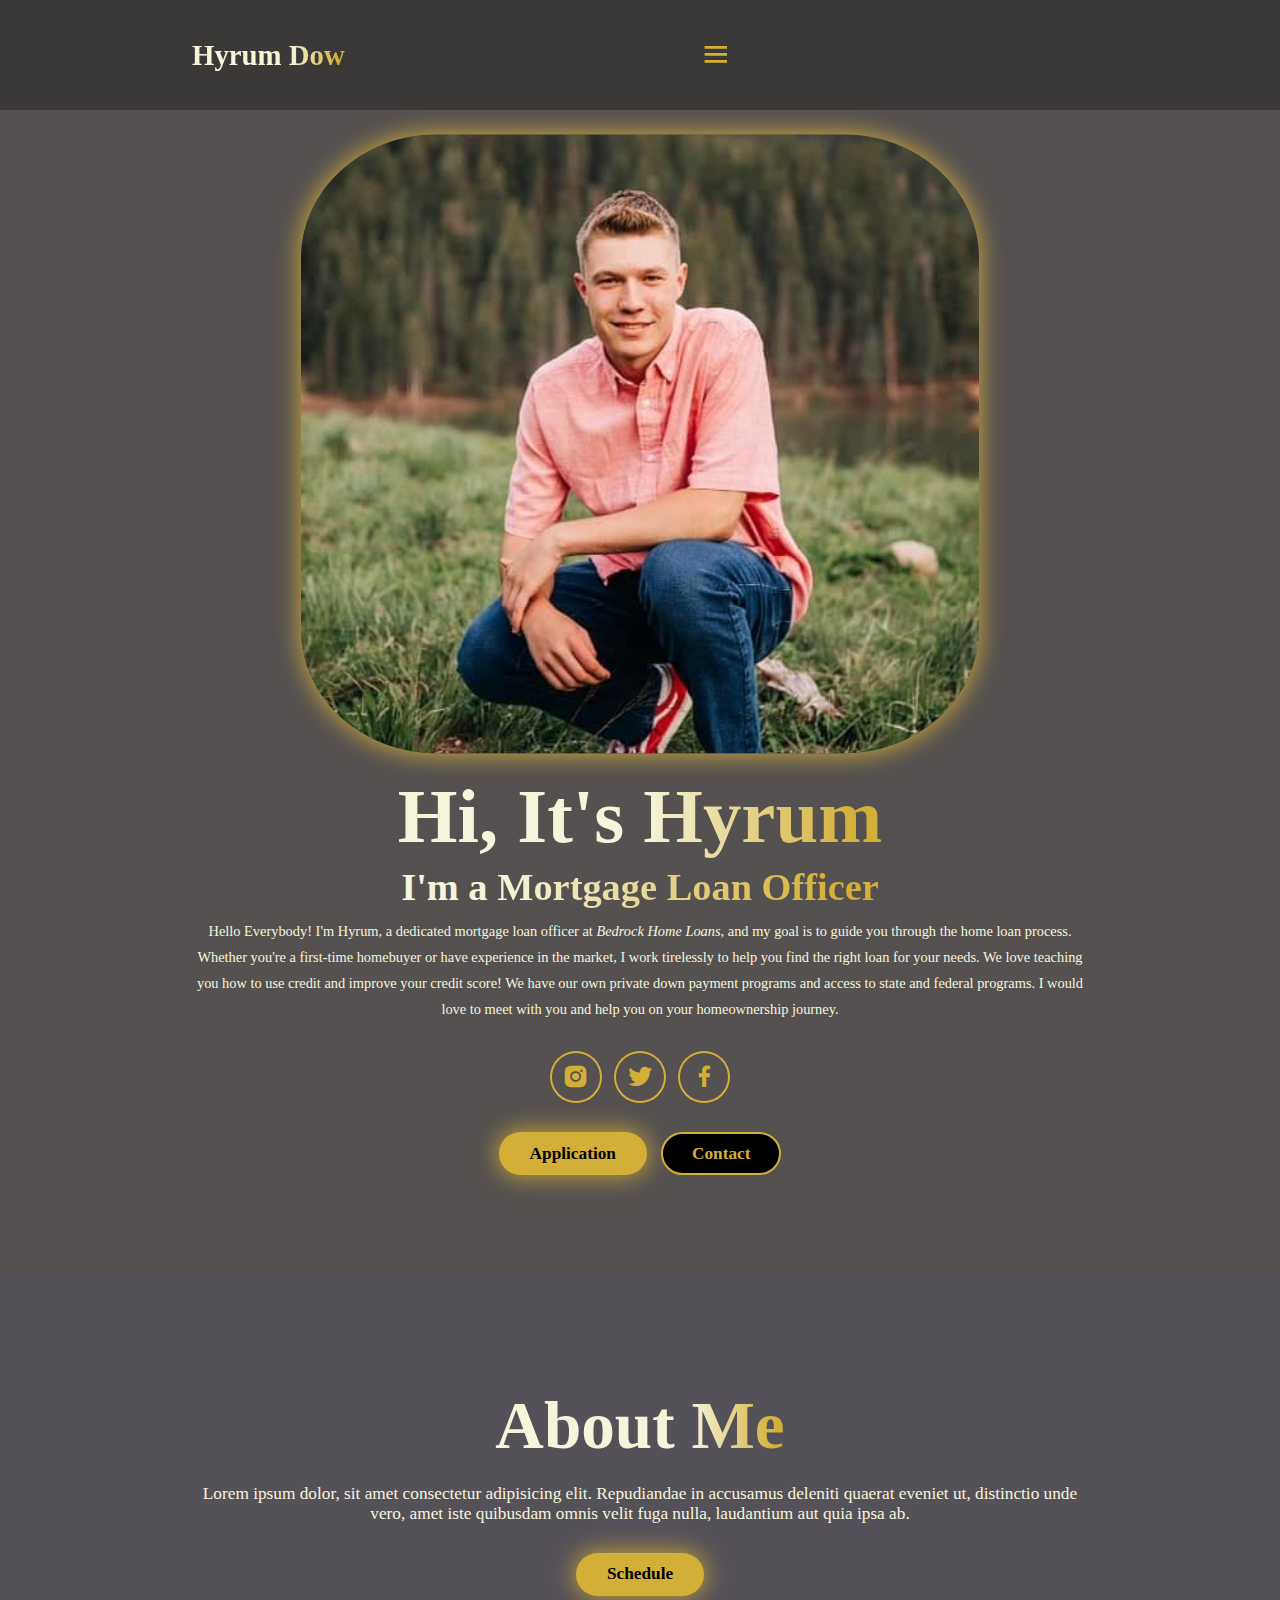
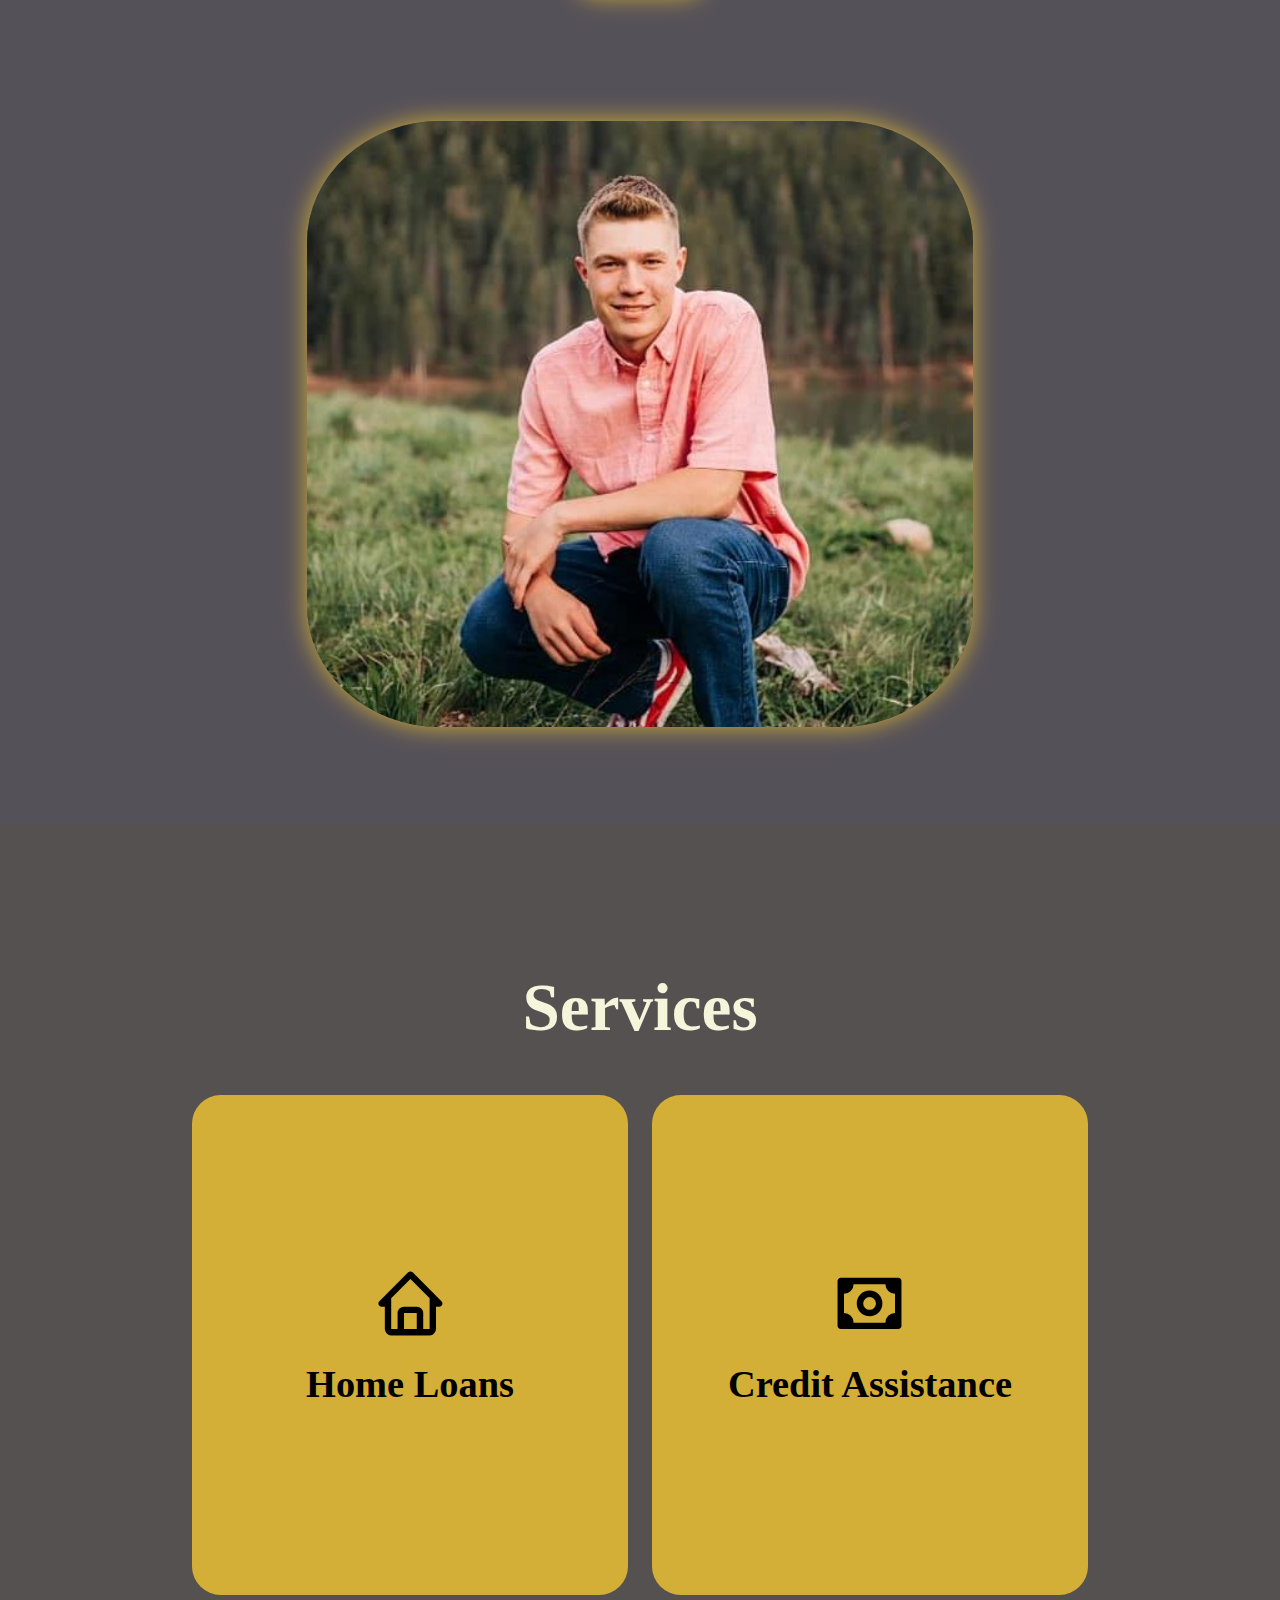
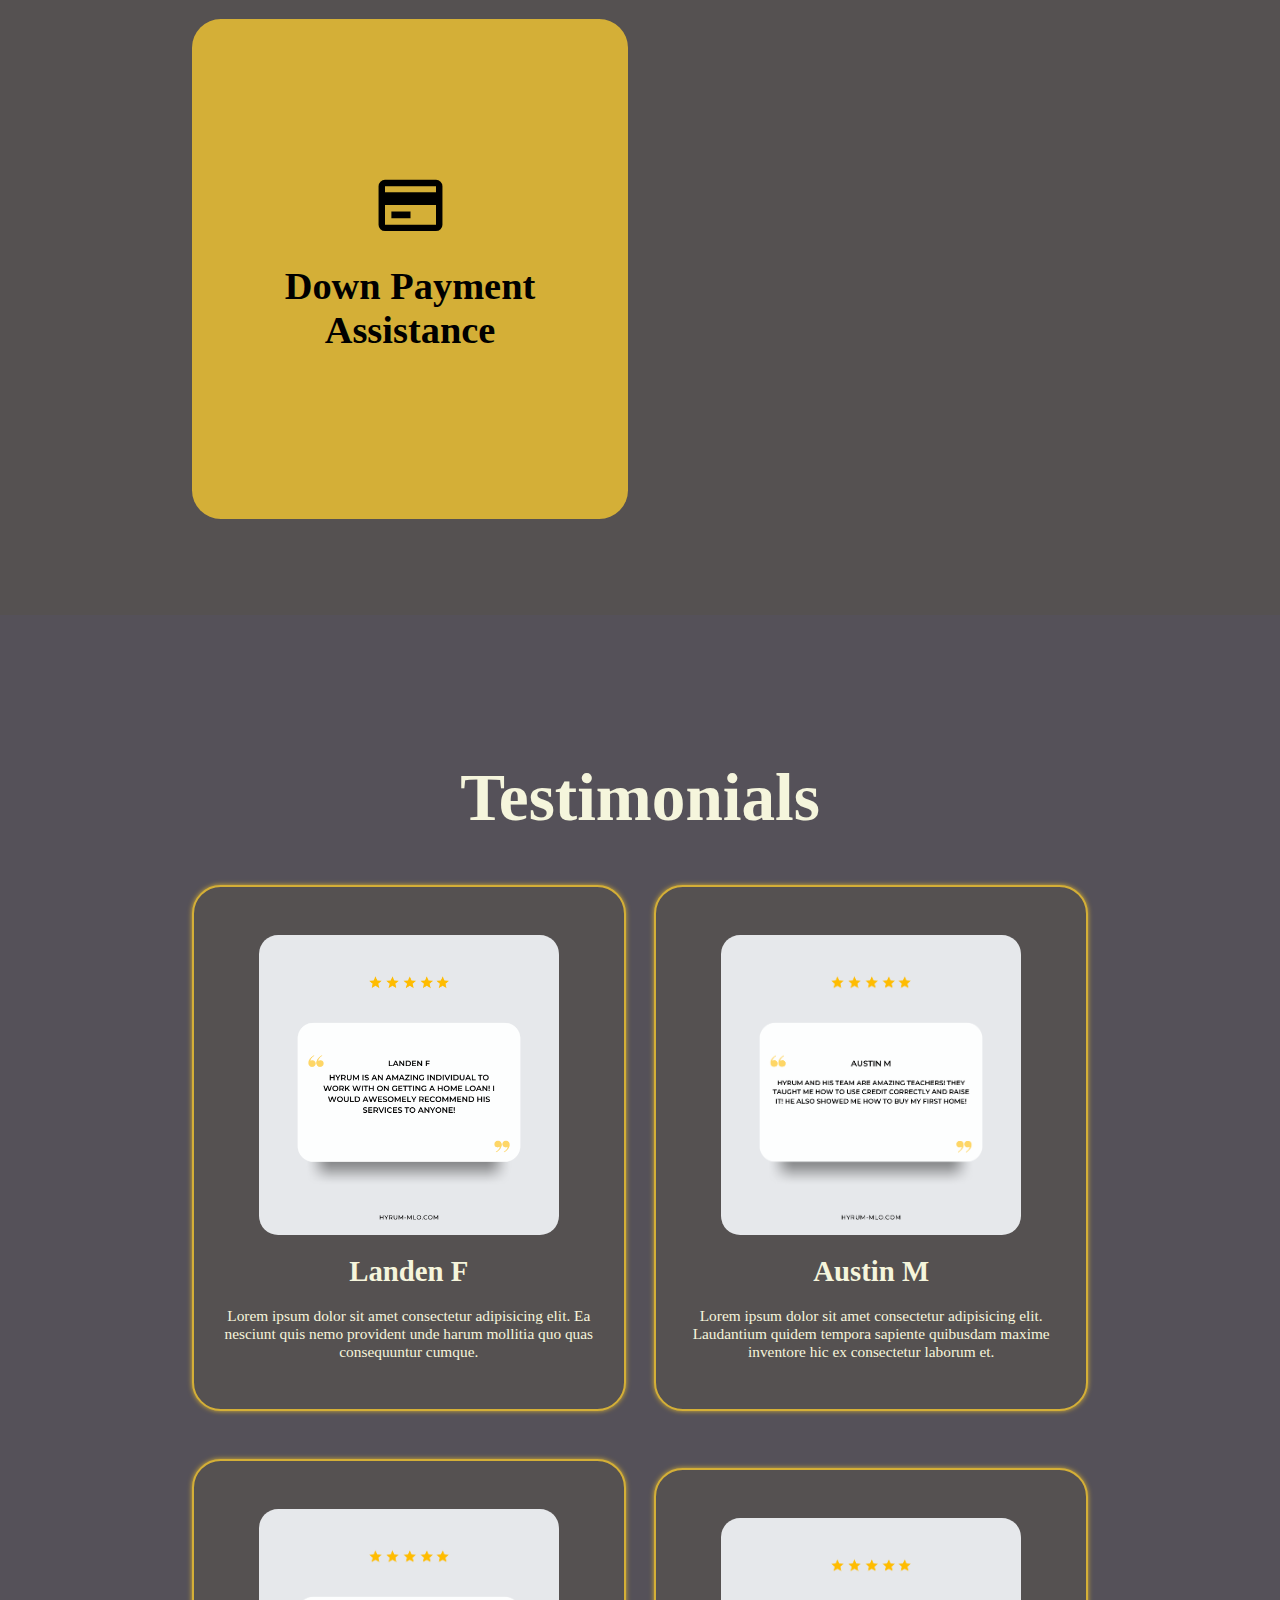
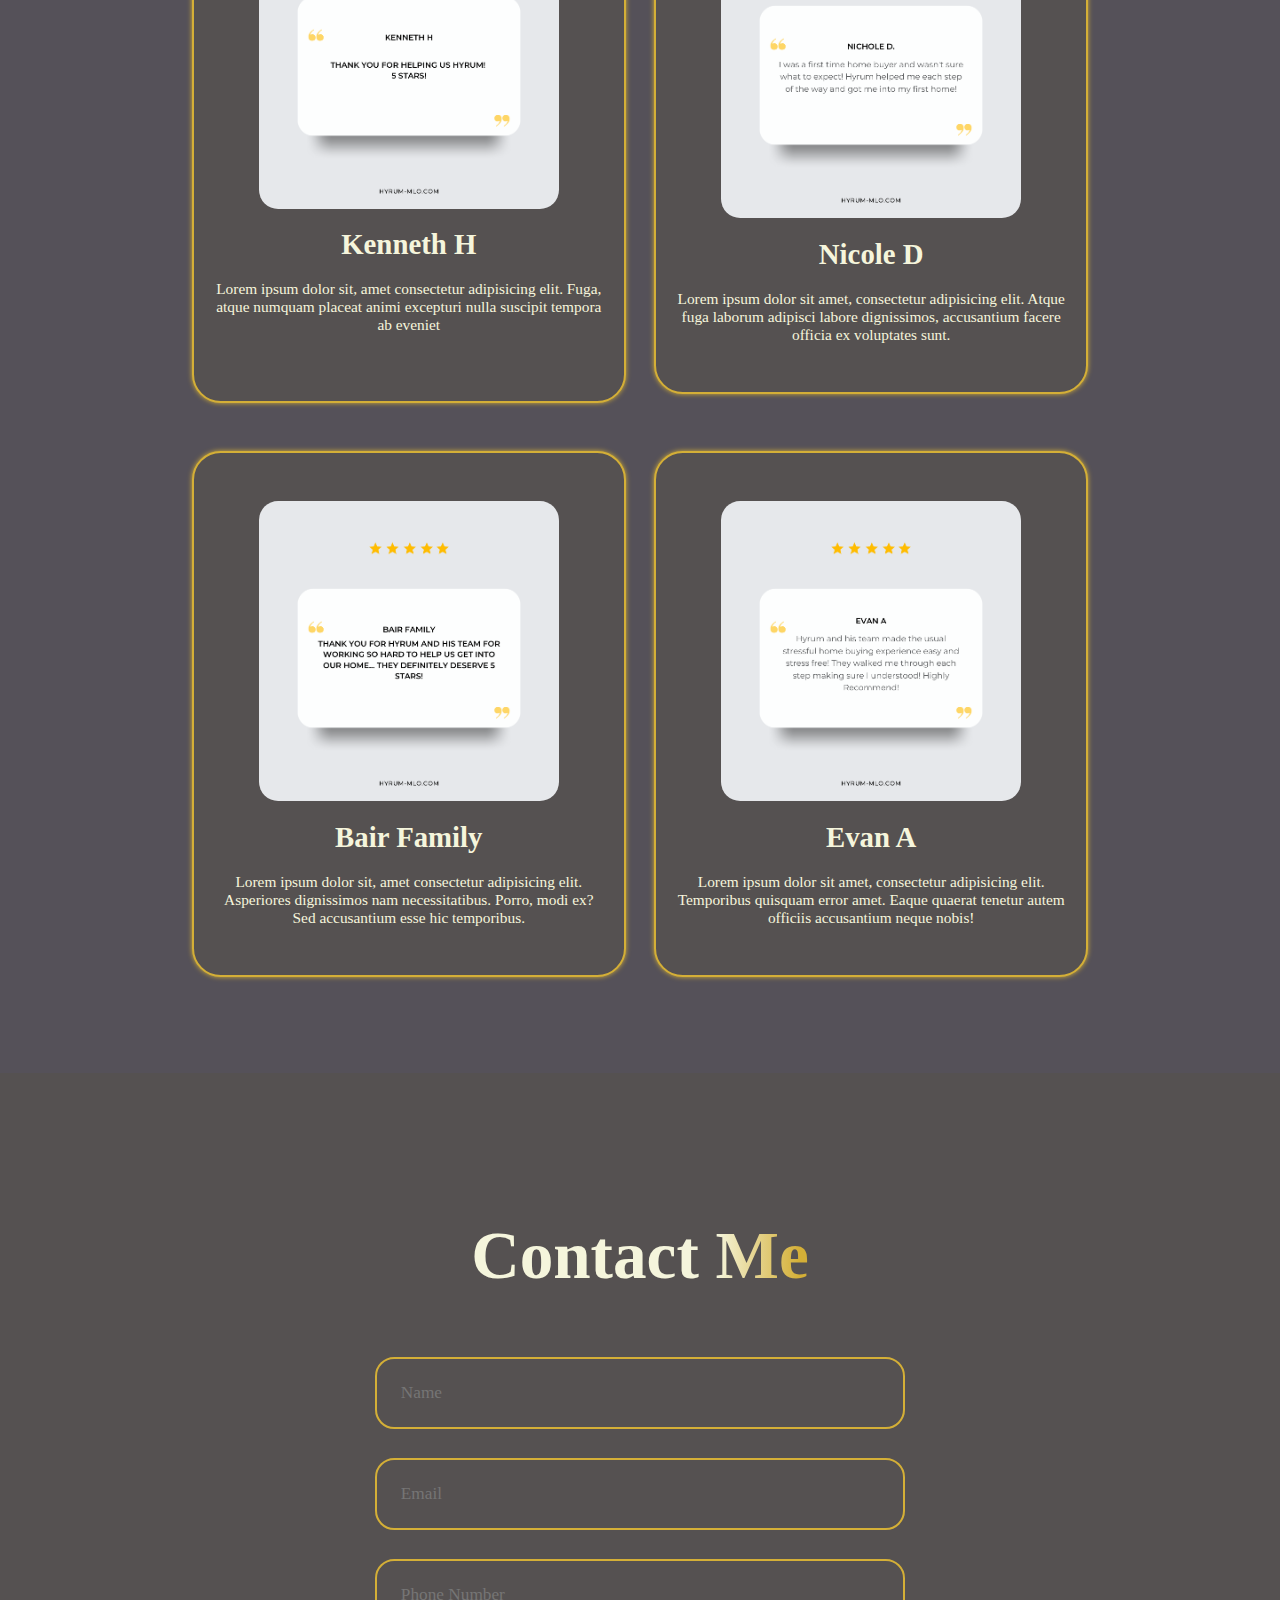
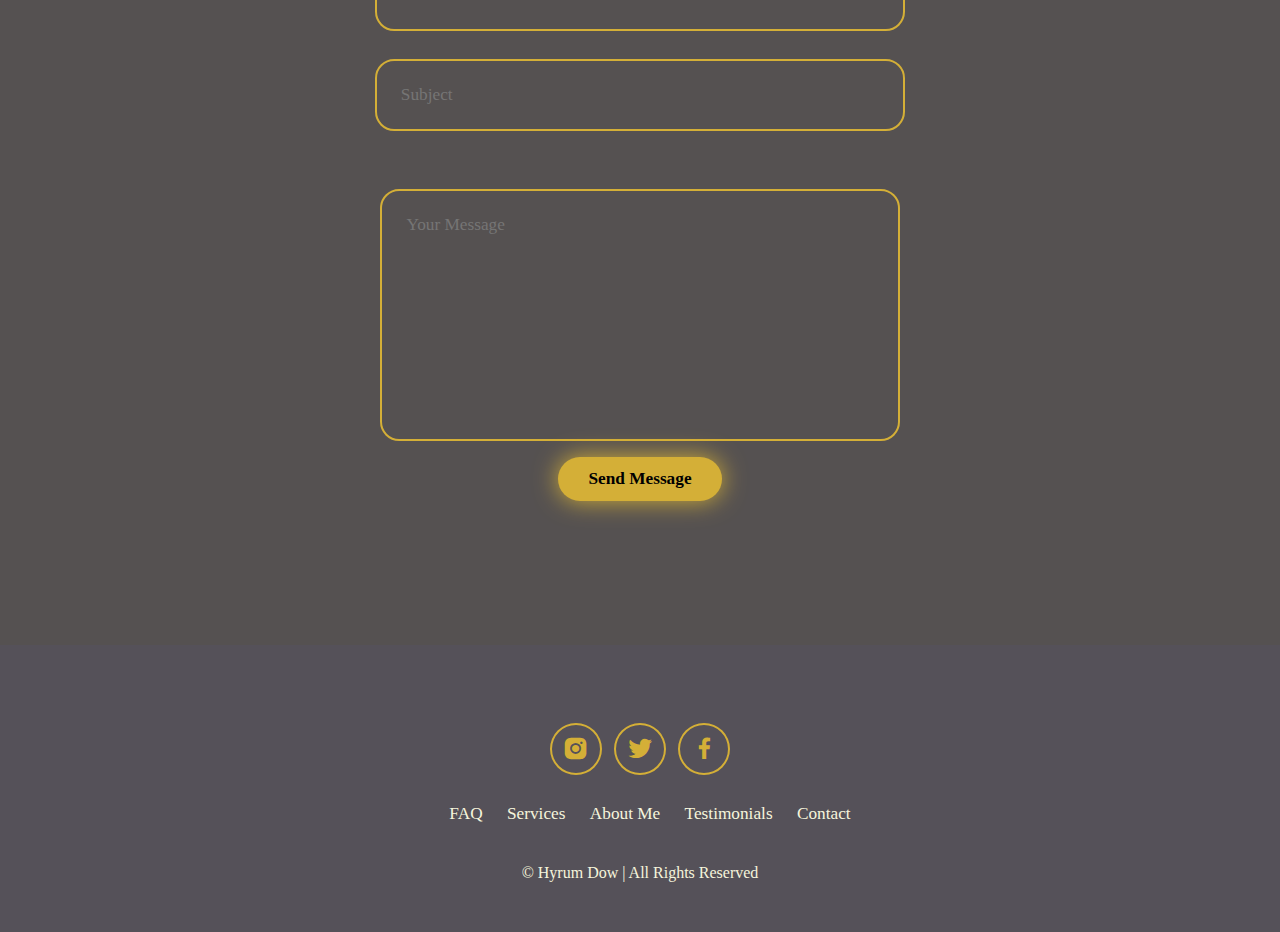
<file: index.html>
<!DOCTYPE html>
<html lang="en">
<head>
    <meta charset="UTF-8">
    <meta name="viewport" content="width=device-width, initial-scale=1.0">
    <link rel="icon" type="image/jpg" href="favicon.jpg">
    <title>Hyrum Mortgage Loan Officer</title>
    <link rel="stylesheet" href="style.css">
    <link href='https://unpkg.com/boxicons@2.1.4/css/boxicons.min.css' rel='stylesheet'>
</head>
<body>
    
    <header class="header"><a href="#home" class="logo">
        Hyrum <span>Dow</span>
      </a>
      <i class="bx bx-menu" id="menu-icon"></i>
    <nav class="navbar">
        <a href="#home">Home</a>
        <a href="#about">About</a>
        <a href="#services">Services</a>
        <a href="#projects">Testimonials</a>
        <a href="#contact">Contact</a>
    </nav>
    <a href="#contact"><button class="gradient-btn">Contact Me</button></a>
    </header>
    
    <section class="home" id="home">
        <div class="home-content">
            <h1>Hi, It's <span>Hyrum</span></h1>
            <h3>
                I'm a <span>Mortgage Loan Officer</span>
            </h3>
            <p>
                Hello Everybody! I'm Hyrum, a dedicated mortgage loan officer at <i>Bedrock Home Loans</i>, and my goal is to guide you through the home loan process.

                Whether you're a first-time homebuyer or have experience in the market, I work tirelessly to help you find the right loan for your needs.

                We love teaching you how to use credit and improve your credit score! We have our own private down payment programs and access to state and federal programs. I would love to meet with you and help you on your homeownership journey.
            </p>
            <div class="social-icons">
                <a href="#" target="_blank">
                    <i class="bx bxl-instagram-alt"></i>
                </a>
                
                <a href="#">
                    <i class="bx bxl-twitter"></i>
                </a>

                <a href="#" target="_blank">
                    <i class="bx bxl-facebook"></i>
                </a>

            </div>
            <div class="btn-group">
                <a href="#" class="btn">Application</a>
                <a href="#contact" class="btn">Contact</a>
            </div>

        </div>
        <div class="home-img">
           <img src="asdfasdfasdfasd.jpg" alt=""> 
        </div>
    </section>

    <section class="about" id="about">
        <div class="about-img">
            <img src="asdfasdfasdfasd.jpg" alt="">
        </div>

        <div class="about-content">
            <h2>About <span>Me</span></h2>
            <p>Lorem ipsum dolor, sit amet consectetur adipisicing elit. Repudiandae in accusamus deleniti quaerat eveniet ut, distinctio unde vero, amet iste quibusdam omnis velit fuga nulla, laudantium aut quia ipsa ab.</p>
            <a href="#" class="btn">Schedule</a>
        </div>

    </section>

    <section class="services" id="services">
        <h2 class="heading">Services</h2>

        <div class="services-container">
          <div class="service-box">
            <div class="service-info">
                <i class="bx bx-home"></i>
                <h4>Home Loans</h4>
                <p></p>
            </div>
          </div>
          <div class="service-box">
            <div class="service-info">
                <i class="bx bx-money"></i>
                <h4>Credit Assistance</h4>
                <p></p>
            </div>
          </div>
          <div class="service-box">
            <div class="service-info">
                <i class="bx bx-credit-card"></i>
                <h4>Down Payment Assistance</h4></p>
            </div>
          </div>        
        </div>
    </section>

    <section class="projects" id="projects">
        <h2 class="heading">Testimonials</h2>
        <div class="projects-box">

            <div class="project-card">
                <img src="Landen F.png" alt="">
                <h3>Landen F</h3>
                <p>Lorem ipsum dolor sit amet consectetur adipisicing elit. Ea nesciunt quis nemo provident unde harum mollitia quo quas consequuntur cumque.</p>
               
                
            
            </div>
            <div class="project-card">
                <img src="Austin M.png" alt="">
                <h3>Austin M</h3>
                <p>Lorem ipsum dolor sit amet consectetur adipisicing elit. Laudantium quidem tempora sapiente quibusdam maxime inventore hic ex consectetur laborum et.</p>
                
            </div>
            <div class="project-card">
                <img src="Kenneth H.png" alt="">
                <h3>Kenneth H</h3>
                <p>Lorem ipsum dolor sit, amet consectetur adipisicing elit. Fuga, atque numquam placeat animi excepturi nulla suscipit tempora ab eveniet<p>
                
            </div>
            <div class="project-card">
                <img src="Nichole D.png" alt="">
                <h3>Nicole D</h3>
                <p>Lorem ipsum dolor sit amet, consectetur adipisicing elit. Atque fuga laborum adipisci labore dignissimos, accusantium facere officia ex voluptates sunt.</p>
                
            </div>
            <div class="project-card">
                <img src="Bair Family.png" alt="">
                <h3>Bair Family</h3>
                <p>Lorem ipsum dolor sit, amet consectetur adipisicing elit. Asperiores dignissimos nam necessitatibus. Porro, modi ex? Sed accusantium esse hic temporibus.</p>
                
            </div>
            <div class="project-card">
                <img src="Evan A.png" alt="">
                <h3>Evan A</h3>
                <p>Lorem ipsum dolor sit amet, consectetur adipisicing elit. Temporibus quisquam error amet. Eaque quaerat tenetur autem officiis accusantium neque nobis!</p>
                
            </div>
        </div>
    </section>

    <section class="contact" id="contact">
        <h2 class="heading">Contact <span>Me</span>
        </h2>

        <form action="https://api.web3forms.com/submit" method="POST">
            <input type="hidden" name="access_key" value="c7ee6db6-4ade-433b-a0da-f2a71adc474f">
            <div class="input-group">
                <div class="input-box">
                 <input type="text" name="Name" required placeholder="Name">
                 <input type="email" placeholder="Email" name="email" required>   
                </div>
                <div class="input-box">
                    <input type="number" placeholder="Phone Number" name="Phone Number" required>
                    <input type="text" placeholder="Subject" name="Subject" required>
                </div>
            </div>
            
            <div class="input-group-2">
                <textarea name="Your Message" id="" placeholder="Your Message" cols="30" rows="10"></textarea>
                <input type="submit" value="Send Message" class="btn">
            </div>
        </form>

    </section>

    <footer class="footer">
        <div class="social-icons">
            <a href="#" target="_blank">
                <i class="bx bxl-instagram-alt"></i>
            </a>
            
            <a href="#">
                <i class="bx bxl-twitter"></i>
            </a>

            <a href="#" target="_blank">
                <i class="bx bxl-facebook"></i>
            </a>

        </div>

        <ul class="list">
            <li>
                <a href="#">FAQ</a>
            </li>
            <li>
                <a href="#services">Services</a>
            </li>
            <li>
                <a href="#about">About Me</a>
            </li>
            <li>
                <a href="#projects">Testimonials</a>
            </li>
            <li>
                <a href="#contact">Contact</a>
            </li>
        </ul>

        <p class="copyright">
            ©  Hyrum Dow | All Rights Reserved
        </p>

    </footer>

    <script src="script.js"></script> 
</body>
</html>
</file>
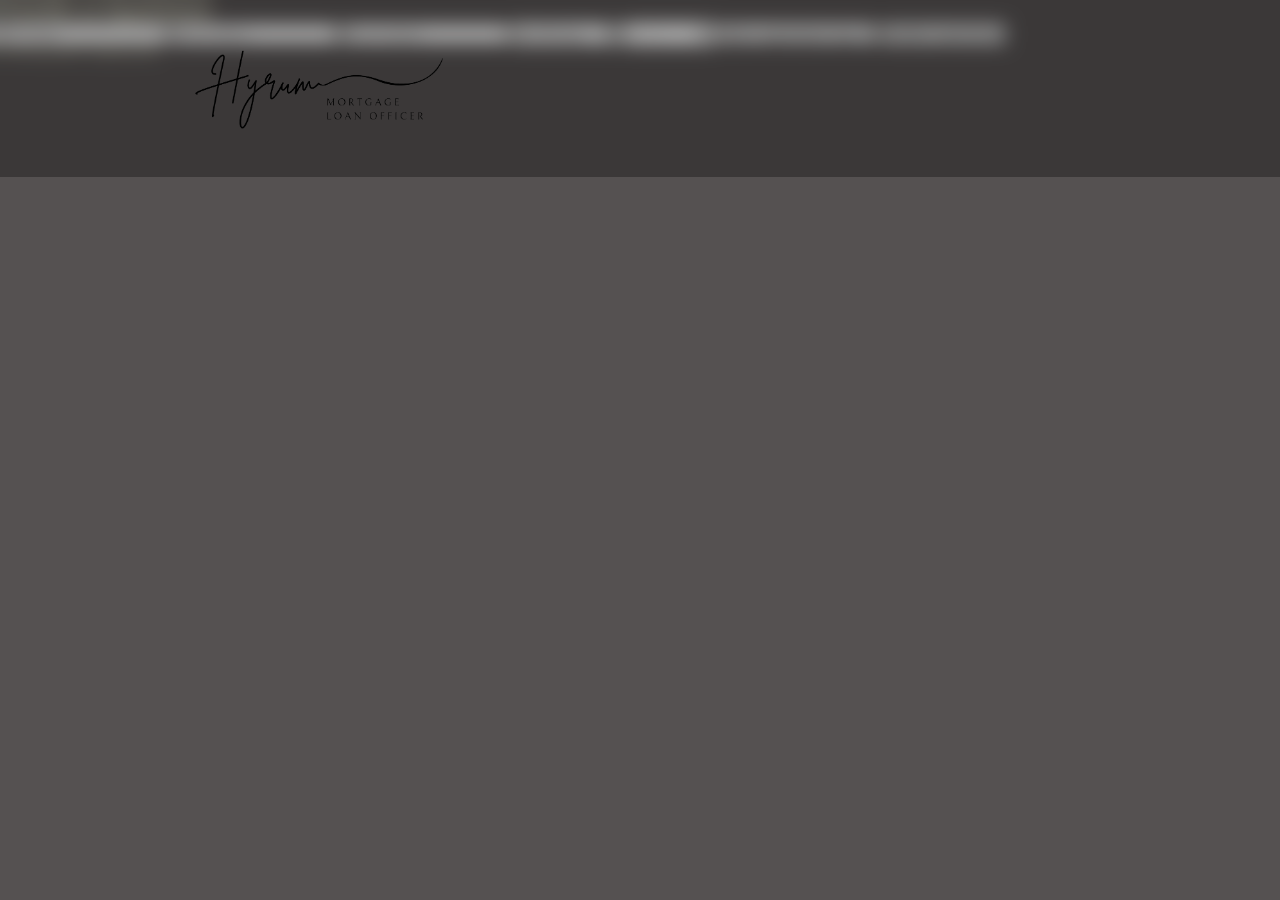
<file: schedule.html>
<!DOCTYPE html> 
<html lang="en"> 
    <head> 
        <meta charset="UTF-8"> 
        <meta name="viewport" content="width=device-width, initial-scale=1.0"> 
        <link rel="icon" type="image/jpg" href="favicon.jpg">
        <title>Schedule Appointment - Hyrum MLO</title> 
        <link rel="stylesheet" href="style.css"> </head> 
        <body> 
            <!-- Header --> 
            <header class="header"> 
                <img src="Hyrum 9.png" height="100px" class="logo"></a> 
                <nav class="navbar"> 
                    <a href="index.html">Home</a> 
                    
                    <a href="testimonials.html">Testimonials</a> 
                    
                    <a href="application.html">Application</a> 
                    
                    <a href="schedule.html">Schedule</a> 
                     </nav> 
                    </header> 
                    <!-- Appointment Scheduler Form --> 
                     <div class="appointment-container"> 
                        <form class="appointment-form"> 
                            <h1>Schedule an Appointment</h1> 
                            <!-- Name --> 
                             <input type="text" id="name" placeholder="Full Name" required> 
                             <!-- Email --> 
                              <input type="email" id="email" placeholder="Email Address" required> 
                              <!-- Phone --> 
                               <input type="tel" id="phone" placeholder="Phone Number" required> 
                               <!-- Appointment Date --> 
                                <input type="date" id="date" required> 
                                <!-- Appointment Time --> 
                                 <input type="time" id="time" min="09:00" max="17:00" step="900" required> 
                                 <!-- Appointment Type --> 
                                  <select id="type" required> 
                                    <option value="" disabled selected>Select Appointment Type</option> 
                                    <option value="Consultation">Consultation</option> 
                                    <option value="Loan Application">Loan Application</option> 
                                    <option value="Credit Score Assistance">Credit Score Assistance</option> 
                                </select> 
                                <!-- Submit Button --> 
                                 <button type="submit" id="appointment-btn">Schedule Appointment</button> 
                                </form> 
                            </div> 
                            <!-- Footer --> 
                            <footer> 
                                <p>&copy; 2025 Hyrum MLO. All rights reserved.</p> 
                            </footer> 
                            <script> 
                            document.querySelector('.appointment-form')
                            .addEventListener('submit', function (e) 
                            { e.preventDefault(); alert('Appointment scheduled successfully! We will reach out to you soon.'); this.reset(); }); 
                            </script>
            
                        </body> 
                </html>
</file>
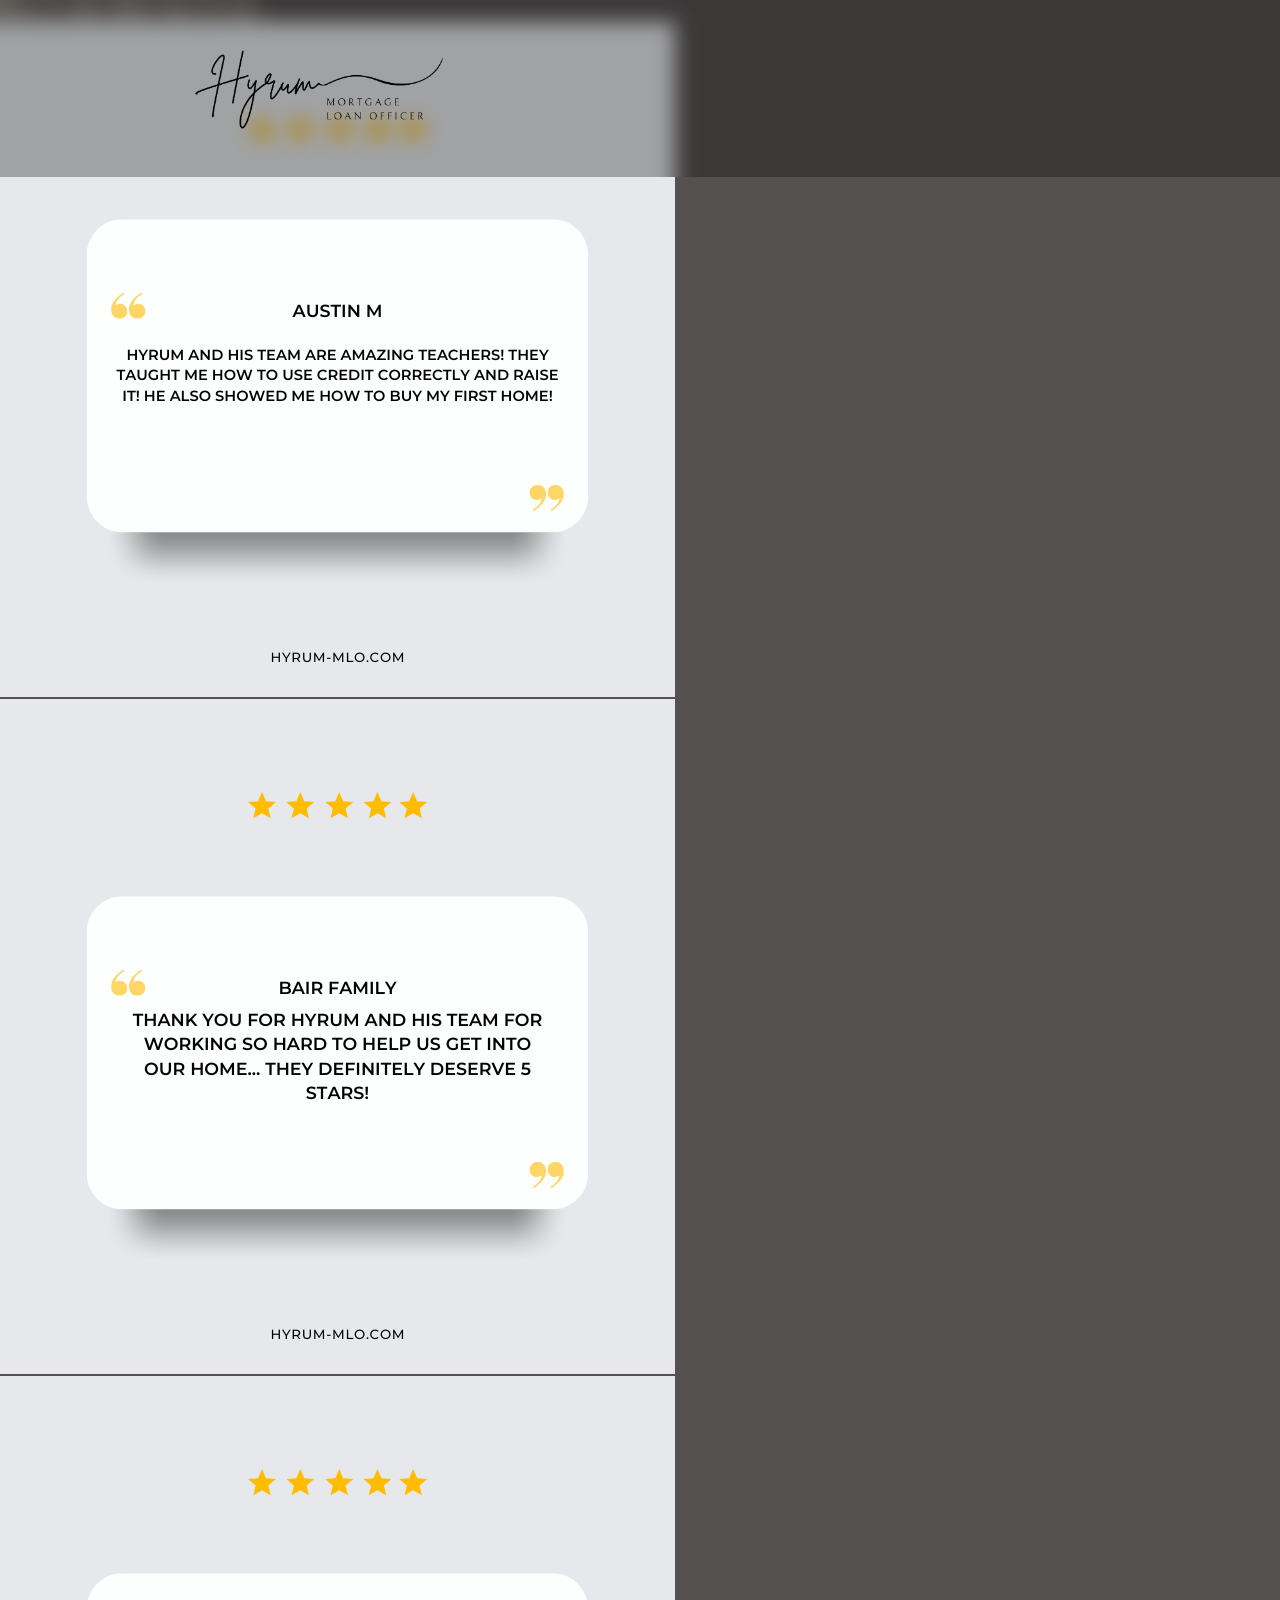
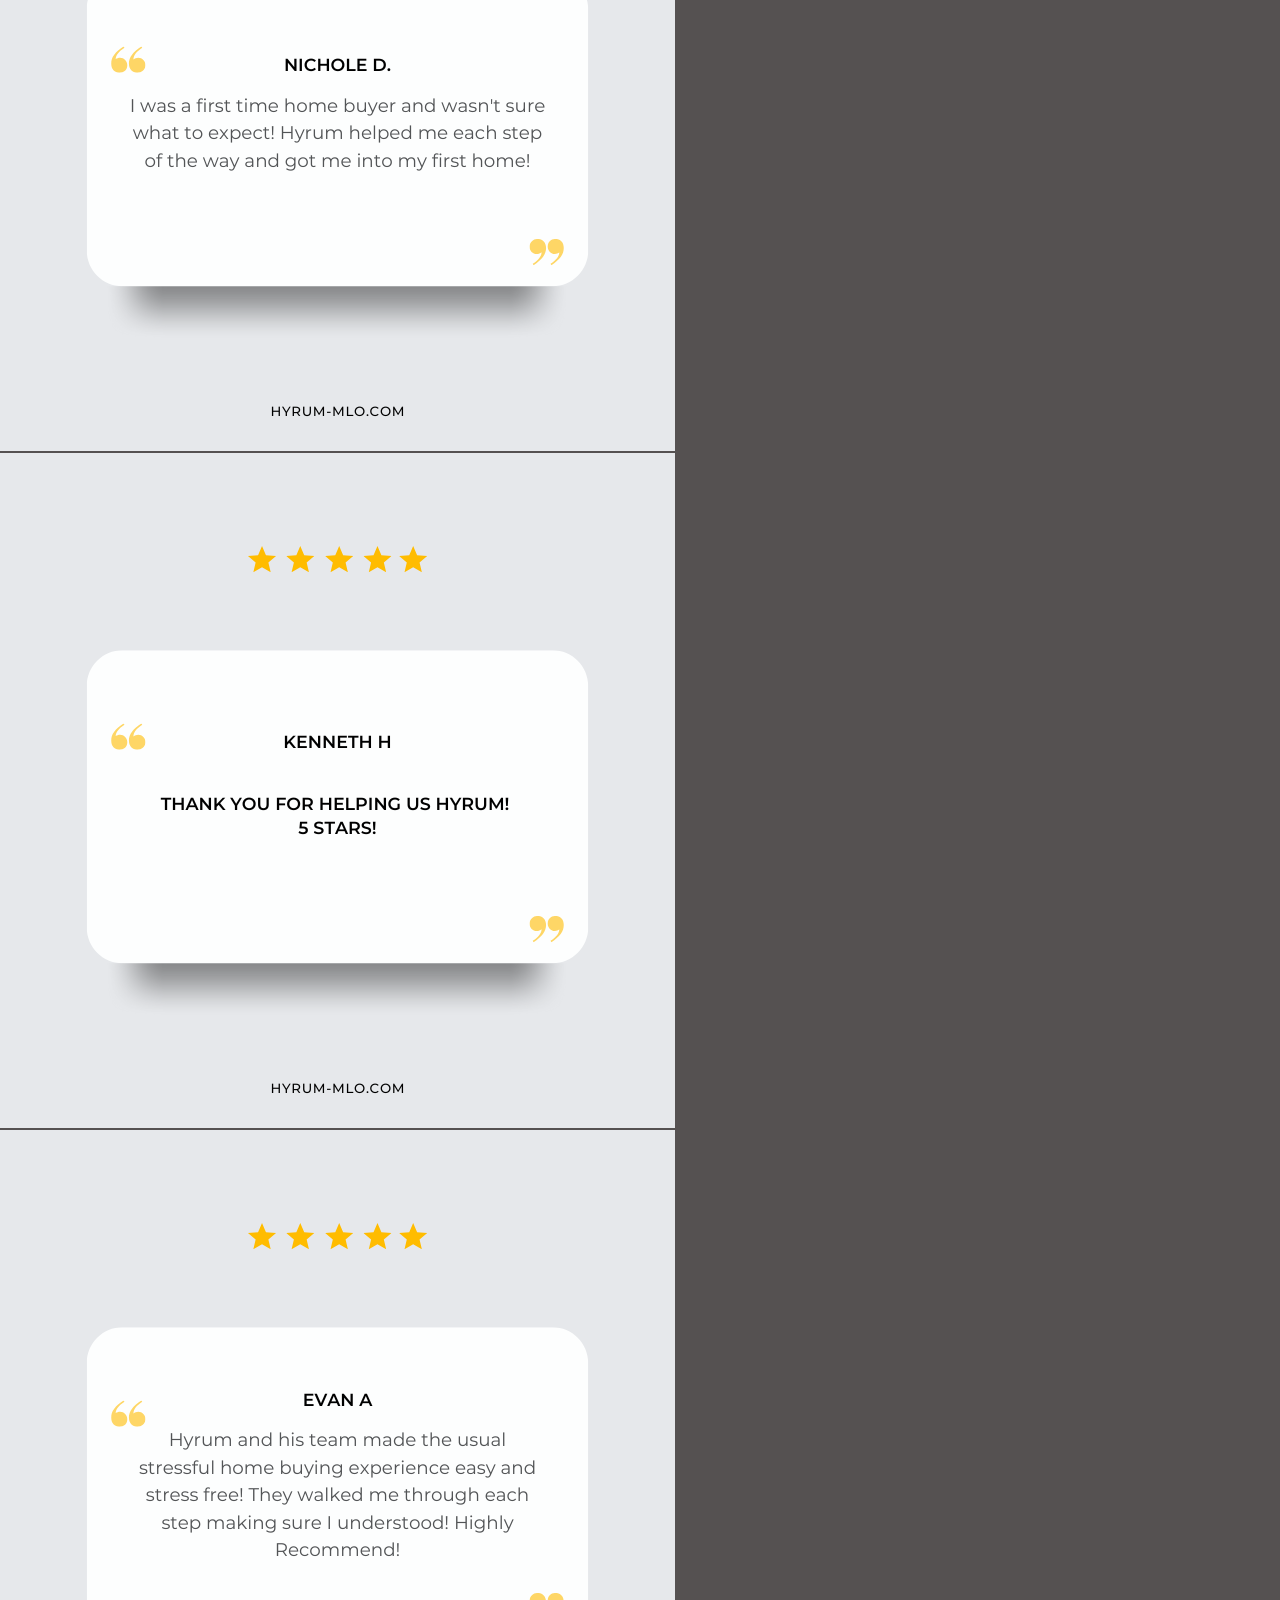
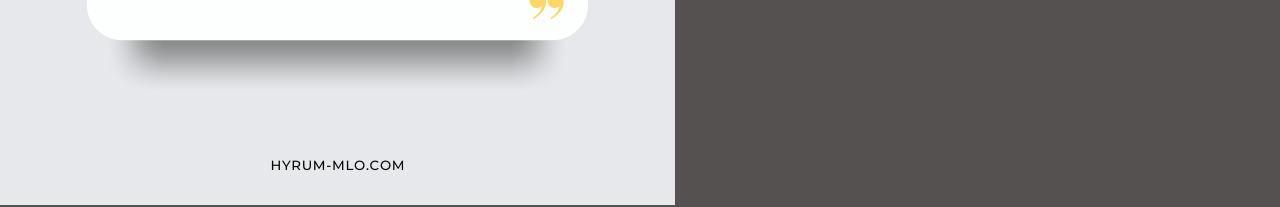
<file: testimonials.html>
<!DOCTYPE html>
<html lang="en">
<head>
    <meta charset="UTF-8">
    <meta name="viewport" content="width=device-width, initial-scale=1.0">
    <link rel="icon" type="image/jpg" href="favicon.jpg">
    <title>Testimonials</title>
    <link rel="stylesheet" href="style.css">
</head>
<body>
  
    
    <header class="header">

        <img src="Hyrum 9.png" height="100px" class="logo"></a>

        <nav class="navbar">

            
            <a href="index.html">Home</a>

            <a href="testimonials.html">Testimonials</a>

            <a href="application.html">Application</a>

            <a href="schedule.html">Schedule</a>

            

        </nav>

        
        


    </header> 

    
    <main class="testimonials">

        <h1>
            Here is what others have to say...
        </h1>

        <ul>
            <li><img src="Austin M.png"></li>
            <li><img src="Bair Family.png"></li>
            <li><img src="Nichole D.png"></li>
            <li><img src="Kenneth H.png"></li>
            <li><img src="Evan A.png"></li>   
        </ul>

    </main>
    

    <script>

        document.querySelector('.menu-toggle').addEventListener('click', function() {

            document.querySelector('.navbar').classList.toggle('active');

        });

    </script>


</body>


</html>
</file>
<file: style.css>
* {
    margin: 0;
    padding: 0;
    box-sizing: border-box;
    text-decoration: none;
    scroll-behavior: smooth;
    font-family: "Poppins";
}

:root {
    --bg-color: #555151;
    --second-bg-color: #555159;
    --text-color: beige;
    --main-color: #d4af37;
}

html {
    font-size: 60%;
    overflow-x: hidden;
}

body {
    background: var(--bg-color);
    color: var(--text-color);
}
.header{
    position: fixed;
    width: 100%;
    top: 0;
    left: 0;
    padding: 4rem 15%;
    background: rgba(0, 0, 0, 0.3);
    backdrop-filter: blur(10px);
    display: flex;
    justify-content: space-between;
    align-items: center;
    z-index: 1000;
}

#menu-icon{
    font-size: 3.5rem;
    color: var(--main-color);
    display: none;
}

.logo{
font-size: 3rem;
color: var(--text-color);
font-weight: 800;
cursor: pointer;
transition: 0.3s ease-in-out;
}

.logo:hover{
    transform: scale(1.1);
}

span{
    background: linear-gradient(270deg,
    #d4af37 10%,
    beige 100%);
    background-clip: text;
    color: transparent;
}

.navbar a{
    font-size: 1.8rem;
    color: var(--text-color);
    margin-left: 4rem;
    font-weight: 500;
    transition: 0.3s ease-in-out;
    border-bottom: 3px solid transparent;
}

.navbar a:hover{
    color: var(--main-color);
    border-bottom: 3px solid var(--main-color);
}
.gradient-btn{
    font-size: 2rem;
    padding: 1rem 2rem;
    border-radius: 3rem;
    background: linear-gradient(
        270deg,
        #d4af37 10%,
        beige 100%
    );
    letter-spacing: 1px;
    cursor: pointer;
    transition: 0.3s ease-in-out;
    color: #000000;
    border: none;
    text-wrap: nowrap;
}

.gradient-btn:hover{
    transform: scale(1.05);
}

section{
    min-height: 100vh;
    padding: 10rem 15%;
}

.home{
    display: flex;
    align-items: center;
    justify-content: center;
    gap: 15rem;
}

.home-content{
    display: flex;
    flex-direction: column;
    align-items: flex-end;
    text-align: right;
}

.home-content h1{
   font-size: 8rem;
   font-weight: 700;
   margin-top: 1.5rem;
   line-height: 1; 
}

.home-content h3{
    margin: 1rem 0;
    font-size: 4rem;
}

.home-content p{
    font-size: 1.5rem;
    font-weight: 500;
    line-height: 1.8;
}

.home-img img{
    width: 50vh;
    border-radius: 20%;
    box-shadow: 0 0 25px var(--main-color);
    transition: 0.4s ease-in-out;
}

.home-img img:hover{
    box-shadow: 0 0 25px var(--main-color),
                0 0 50px var(--main-color),
                0 0 100px var(--main-color)
}

.social-icons a{
    display: inline-flex;
    justify-content: center;
    align-items: center;
    font-size: 3rem;
    padding: 1rem;
    background: transparent;
    border: 2px solid var(--main-color);
    border-radius: 50%;
    color: var(--main-color);
    margin: 3rem 0.5rem;
    transition: 0.3s ease-in-out;
}

.social-icons a:hover{
    color: var(--text-color);
    background-color: var(--main-color);
    transform: scale(1.2)translateY(-5px);
    box-shadow: 0 0 25px var(--main-color);
}

.btn-group{
    display: flex;
    gap: 1.5rem;
}

.btn{
    display: inline-block;
    padding: 1rem 3rem;
    background-color: var(--main-color);
    box-shadow: 0 0 25px var(--main-color);
    border-radius: 3rem;
    font-size: 1.8rem;
    color: black;
    border: 2px solid transparent;
    font-weight: 600;
    transition: 0.3s ease-in-out;
}

.btn:hover{
    transform: scale(1.05);
    box-shadow: 0 0 25px var(--main-color),
                0 0 50px var(--main-color)
}

.btn-group a:nth-of-type(2){
    background-color: black;
    color: var(--main-color);
    border: 2px solid var(--main-color);
    box-shadow: 0 0 25px transparent;
}

.btn-group a:nth-of-type(2):hover{
    box-shadow: 0 0 25px var(--main-color);
    background-color: var(--main-color);
    color: black;
}

.about{
    display: flex;
    justify-content: center;
    align-items: center;
    gap: 10rem;
    background-color: var(--second-bg-color);
}

.about-img img{
    width: 50vh;
    border-radius: 20%;
    box-shadow: 0 0 25px var(--main-color);
    transition: 0.4s ease-in-out;
}

.about-img img:hover{
    box-shadow: 0 0 25px var(--main-color),
                0 0 50px var(--main-color),
                0 0 100px var(--main-color)
}

.about-content h2{
    font-size: 7rem;
    text-align: left;
}

.about-content p{
    font-size: 1.8rem;
}

.about-content .btn{
    margin: 3rem 0;
}

::-webkit-scrollbar{
    width: 15px;
}

::-webkit-scrollbar-thumb{
    background-color: var(--main-color);
}

::-webkit-scrollbar-track{
    background-color: var(--bg-color);
}

.heading{
    text-align: center;
    font-size: 7rem;
    margin: 5rem 0;
}

.services{
    background-color: var(--bg-color);
    color: black;
}

.services h2{
    color: var(--text-color);
}

.services-container{
    display: grid;
    grid-template-columns: repeat(auto-fit, minmax(300px, 1fr));
    align-items: center;
    gap: 2.5rem;
}

.service-box{
    display: flex;
    justify-content: center;
    align-items: center;
    background-color: var(--main-color);
    height: 500px;
    border-radius: 3rem;
    cursor: pointer;
    border: 5px solid transparent;
    transition: 0.4s ease-in-out;
}

.service-box:hover{
    background: var(--second-bg-color);
    color: var(--main-color);
    border: 5px solid var(--main-color);
    transform: scale(1.03);
}

.service-info{
    display: flex;
    flex-direction: column;
    text-align: center;
    justify-content: center;
    align-items: center;
    padding: 5rem;
}

.service-info h4{
    font-size: 4rem;
    margin: 2rem 0;
    font-weight: 800;
}

.service-info p{
    font-size: 1.4rem;
    font-weight: 600;
    line-height: 1.7;
}

.service-info i{
    font-size: 8rem;
}

.projects{
    background-color: var(--second-bg-color);
}

.projects-box{
    display: grid;
    grid-template-columns: repeat(auto-fit, minmax(350px, 1fr));
    place-items: center;
    gap: 3rem;
    row-gap: 5rem;
}

.project-card{
    display: flex;
    flex-direction: column;
    align-items: center;
    justify-content: center;
    text-align: center;
    background-color: var(--bg-color);
    border: 2px solid var(--main-color);
    border-radius: 3rem;
    gap: 2rem;
    padding: 5rem 2rem;
    overflow: hidden;
    cursor: pointer;
    box-shadow: 0 0 5px var(--main-color);
    transition: 0.3s ease;
}

.project-card:hover{
    box-shadow: 0 0 25px var(--main-color),
                0 0 50px var(--main-color);
    transform: scale(1.02);
}

.project-card img{
    max-width: 300px;
    border-radius: 2em;
    object-fit: cover;
}

.project-card h3{
    font-size: 3rem;
}

.project-card p{
    font-size: 1.6rem;
}

.contact{
    background-color: var(--bg-color);
}

.contact h2{
    margin-bottom: 3rem;
    color: var(--text-color);
}

.contact form{
    display: flex;
    align-items: center;
    justify-content: center;
    gap: 3rem;
    margin: 5rem 0;
    text-align: center;
}

.contact form .input-box input, 
.contact form textarea{
width: 100%;
padding: 2.5rem;
font-size: 1.8rem;
color: var(--text-color);
background-color: var(--bg-color);
border-radius: 2rem;
border: 2px solid var(--main-color);
margin: 1.5rem 0;
resize: none;
}   

.footer{
    background-color: var(--second-bg-color);
    padding: 50px 0;
}

.footer .social-icons{
    text-align: center;
}

.footer ul{
    text-align: center;
    font-size: 1.8rem;
}

.footer ul li{
    display: inline-block;
    margin-left: 20px;
}

.footer ul li a{
    color: beige;
    border-bottom: 3px solid transparent;
    transition: 0.3s ease-in-out;
}

.footer ul li a:hover{
    border-bottom: 3px solid var(--main-color);
}

.footer .copyright{
    text-align: center;
    margin-top: 40px;
    font-size: 16px;
}

@media(max-width:1285px){
    #menu-icon{
        display: block;
    }
    .navbar{
        position: absolute;
        top: 100%;
        right: 0;
        width: 50%;
        padding: 1rem 3rem;
        background: rgba(0, 0, 0, 0.8);
        border-bottom-left-radius: 2rem;
        border-left: 2px solid var(--main-color);
        border-bottom: 2px solid var(--main-color);
        display: none;
    }
    .navbar a{
        display: block;
        font-size: 2rem;
        margin: 3rem 0;
        color: var(--text-color);
    }
    .navbar.active{
       display: block; 
    }
    .gradient-btn{
     display: none;   
    }
    .home{
        flex-direction: column-reverse;
        flex-direction: 5rem 0;
        gap: 5rem;
    }
    .home-content{
        align-items: center;
        text-align: center;
    }
    .home-img img{
        width: 53vw;
        transform: translateY(4rem);
    }
    .about{
        flex-direction: column-reverse;
        text-align: center;
    }
    .about h2{
        text-align: center;
        margin: 2rem 0;
    }
    .about img{
        width: 52vw;
    }
    .contact form{
        flex-direction: column;
    }
    
    .projects-box{
        align-items: center;
        justify-items:center ;
    }
    .service-box{
        align-items: center;
        justify-items:center ;
    }
}
</file>
